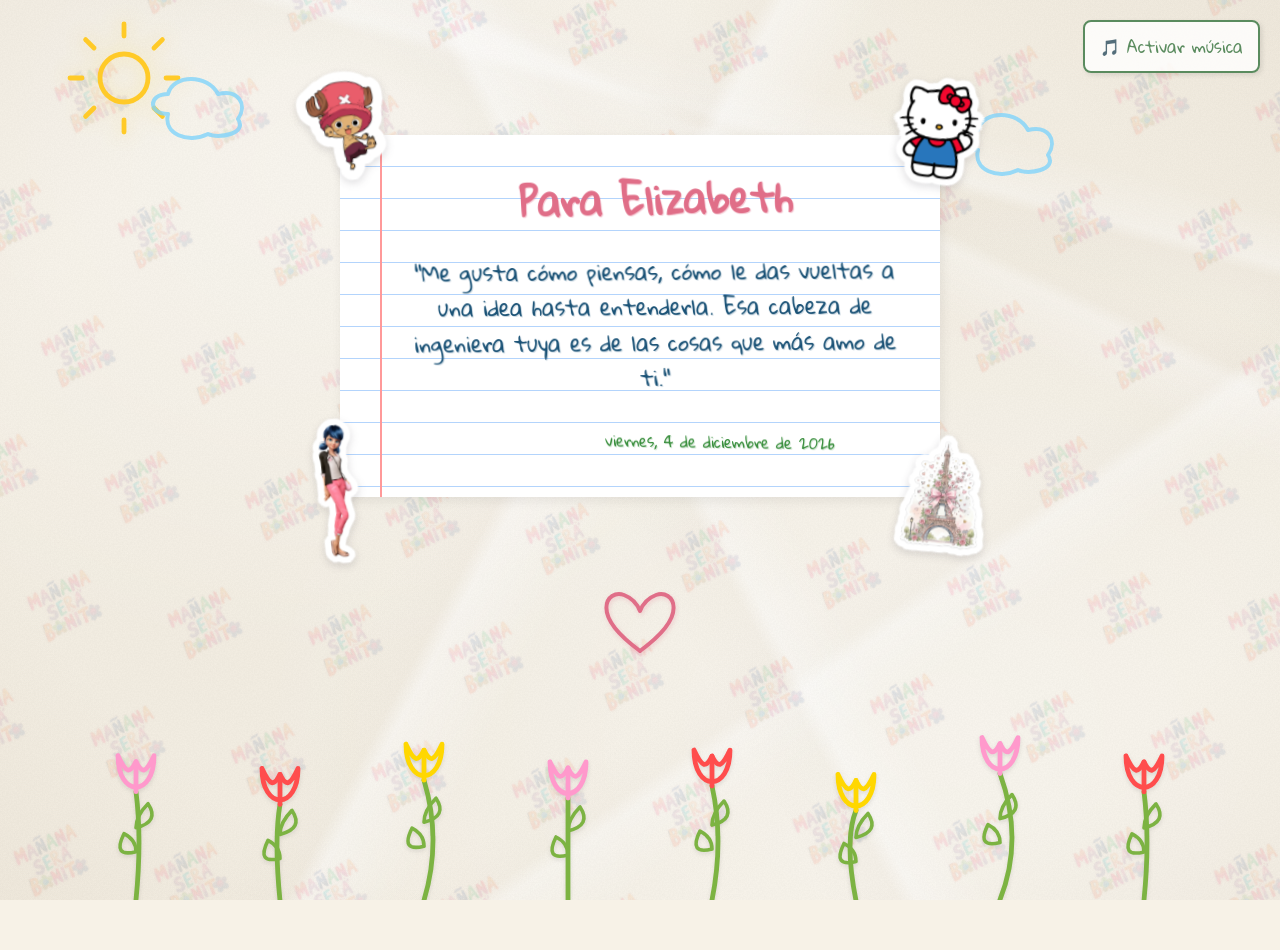
<file: index.html>
<!DOCTYPE html>
<html lang="es">
<head>
    <meta charset="UTF-8">
    <meta name="viewport" content="width=device-width, initial-scale=1.0, maximum-scale=1.0, user-scalable=no">
    <title>Para Elizabeth 💖</title>
    <link rel="preconnect" href="https://fonts.googleapis.com">
    <link rel="preconnect" href="https://fonts.gstatic.com" crossorigin>
    <link href="https://fonts.googleapis.com/css2?family=Caveat:wght@400;700&family=Gloria+Hallelujah&display=swap" rel="stylesheet">
    <link rel="stylesheet" href="style.css">
</head>
<body>
    <!-- Fondo decorativo: Textura de papel semi arrugado y patrón diagonal Mañana Será Bonito -->
    <div id="paper-texture-container" aria-hidden="true">
        <div class="wrinkled-paper-layer"></div>
        <svg class="paper-grain-layer" width="100%" height="100%" xmlns="http://www.w3.org/2000/svg">
            <filter id="paperGrain">
                <feTurbulence type="fractalNoise" baseFrequency="0.65" numOctaves="3" stitchTiles="stitch" />
                <feColorMatrix type="matrix" values="0 0 0 0 0  0 0 0 0 0  0 0 0 0 0  0 0 0 0.045 0" />
            </filter>
            <rect width="100%" height="100%" filter="url(#paperGrain)" />
        </svg>
        <svg class="msb-pattern-layer" width="100%" height="100%" xmlns="http://www.w3.org/2000/svg" xmlns:xlink="http://www.w3.org/1999/xlink">
            <defs>
                <pattern id="msbPattern" width="240" height="150" patternUnits="userSpaceOnUse" patternTransform="rotate(-25)">
                    <image href="Manana_sera_bonito.png" xlink:href="Manana_sera_bonito.png" x="10" y="10" width="115" height="63" preserveAspectRatio="xMidYMid meet" />
                    <image href="Manana_sera_bonito.png" xlink:href="Manana_sera_bonito.png" x="130" y="85" width="115" height="63" preserveAspectRatio="xMidYMid meet" />
                </pattern>
            </defs>
            <rect width="100%" height="100%" fill="url(#msbPattern)" />
        </svg>
    </div>
    <audio id="bg-music" loop>
        <source src="evangeline.mp3" type="audio/mpeg">
    </audio>

    <div id="music-control" class="music-btn">🎵 Activar música</div>

    <div id="sky-container">
        <svg id="sun-svg" viewBox="0 0 100 100" xmlns="http://www.w3.org/2000/svg">
            <circle class="crayon-stroke sun-core" cx="50" cy="50" r="20" fill="transparent" stroke="#FFCA28" stroke-width="4" stroke-dasharray="4 2"/>
            <path class="crayon-stroke sun-ray" d="M 50 15 L 50 5" stroke="#FFCA28" stroke-width="4" stroke-linecap="round"/>
            <path class="crayon-stroke sun-ray" d="M 50 85 L 50 95" stroke="#FFCA28" stroke-width="4" stroke-linecap="round"/>
            <path class="crayon-stroke sun-ray" d="M 15 50 L 5 50" stroke="#FFCA28" stroke-width="4" stroke-linecap="round"/>
            <path class="crayon-stroke sun-ray" d="M 85 50 L 95 50" stroke="#FFCA28" stroke-width="4" stroke-linecap="round"/>
            <path class="crayon-stroke sun-ray" d="M 25 25 L 18 18" stroke="#FFCA28" stroke-width="4" stroke-linecap="round"/>
            <path class="crayon-stroke sun-ray" d="M 75 75 L 82 82" stroke="#FFCA28" stroke-width="4" stroke-linecap="round"/>
            <path class="crayon-stroke sun-ray" d="M 25 75 L 18 82" stroke="#FFCA28" stroke-width="4" stroke-linecap="round"/>
            <path class="crayon-stroke sun-ray" d="M 75 25 L 82 18" stroke="#FFCA28" stroke-width="4" stroke-linecap="round"/>
        </svg>

        <svg class="cloud-svg" style="left: 10%; top: 15%;" viewBox="0 0 150 100" xmlns="http://www.w3.org/2000/svg">
            <path class="crayon-stroke cloud-path" d="M 40 60 C 20 60, 20 40, 40 40 C 45 20, 80 20, 90 40 C 110 35, 120 50, 110 65 C 120 80, 90 85, 80 80 C 60 90, 35 80, 40 60 Z" fill="transparent" stroke="#81D4FA" stroke-width="4" stroke-linecap="round" stroke-linejoin="round" stroke-dasharray="10 4"/>
        </svg>

        <svg class="cloud-svg" style="right: 15%; top: 25%; left: auto;" viewBox="0 0 150 100" xmlns="http://www.w3.org/2000/svg">
            <path class="crayon-stroke cloud-path" d="M 40 60 C 20 60, 20 40, 40 40 C 45 20, 80 20, 90 40 C 110 35, 120 50, 110 65 C 120 80, 90 85, 80 80 C 60 90, 35 80, 40 60 Z" fill="transparent" stroke="#81D4FA" stroke-width="4" stroke-linecap="round" stroke-linejoin="round" stroke-dasharray="8 3"/>
        </svg>
    </div>

    <div class="notebook-paper">
        <img class="character character-chopper" src="Chopper.png" alt="Chopper" aria-hidden="true">
        <img class="character character-kitty" src="Hello%20Kitty.png" alt="Hello Kitty" aria-hidden="true">
        <img class="character character-ladybug" src="Marinette.png" alt="Ladybug" aria-hidden="true">
        <img class="character character-eiffel" src="Torre_Eiffel.png" alt="Torre Eiffel" aria-hidden="true">
        <h1 id="main-title">Para Elizabeth</h1>
        <div class="quote-container">
            <p id="quote-text">Buscando tu mensaje de hoy...</p>
        </div>
        <div class="date" id="current-date"></div>
    </div>

    <svg id="heart-svg" viewBox="0 0 100 90" xmlns="http://www.w3.org/2000/svg" aria-hidden="true">
        <path class="crayon-stroke heart-path" d="M 50 80 C 20 58, 8 40, 8 26 C 8 12, 20 6, 30 10 C 38 13, 46 20, 50 30 C 54 20, 62 13, 70 10 C 80 6, 92 12, 92 26 C 92 40, 80 58, 50 80 Z" fill="transparent" stroke="#e06e88" stroke-width="5" stroke-linecap="round" stroke-linejoin="round"/>
    </svg>

    <div id="garden-container">

        <svg class="tulip-svg" viewBox="0 0 100 150" xmlns="http://www.w3.org/2000/svg" preserveAspectRatio="xMidYMax meet">
            <path class="crayon-stroke stem" d="M 50 150 Q 55 100 50 60" fill="transparent" stroke="#7CB342" stroke-width="4" stroke-linecap="round"/>
            <path class="crayon-stroke leaf" d="M 50 110.0 Q 30 115.0 40 95.0 Q 50 100.0 50 110.0" fill="transparent" stroke="#7CB342" stroke-width="3" stroke-linecap="round" stroke-linejoin="round"/>
            <path class="crayon-stroke leaf" d="M 50 90.0 Q 70 85.0 60 70.0 Q 50 80.0 50 90.0" fill="transparent" stroke="#7CB342" stroke-width="3" stroke-linecap="round" stroke-linejoin="round"/>
            <g class="tulip-flower" stroke="#ff99cc" stroke-width="4" stroke-linecap="round" stroke-linejoin="round" fill="transparent">
                <!-- Base / U-shape -->
                <path class="crayon-stroke petal" d="M 35 30 C 35 65, 65 65, 65 30 C 58 45, 55 45, 50 35 C 45 45, 42 45, 35 30 Z"/>
                <!-- Center spike -->
                <path class="crayon-stroke petal" d="M 50 60 L 50 35"/>
            </g>
        </svg>
        <svg class="tulip-svg" viewBox="0 0 100 150" xmlns="http://www.w3.org/2000/svg" preserveAspectRatio="xMidYMax meet">
            <path class="crayon-stroke stem" d="M 50 150 Q 45 100 50 70" fill="transparent" stroke="#7CB342" stroke-width="4" stroke-linecap="round"/>
            <path class="crayon-stroke leaf" d="M 50 115.0 Q 30 120.0 40 100.0 Q 50 105.0 50 115.0" fill="transparent" stroke="#7CB342" stroke-width="3" stroke-linecap="round" stroke-linejoin="round"/>
            <path class="crayon-stroke leaf" d="M 50 95.0 Q 70 90.0 60 75.0 Q 50 85.0 50 95.0" fill="transparent" stroke="#7CB342" stroke-width="3" stroke-linecap="round" stroke-linejoin="round"/>
            <g class="tulip-flower" stroke="#ff4d4d" stroke-width="4" stroke-linecap="round" stroke-linejoin="round" fill="transparent">
                <!-- Base / U-shape -->
                <path class="crayon-stroke petal" d="M 35 40 C 35 75, 65 75, 65 40 C 58 55, 55 55, 50 45 C 45 55, 42 55, 35 40 Z"/>
                <!-- Center spike -->
                <path class="crayon-stroke petal" d="M 50 70 L 50 45"/>
            </g>
        </svg>
        <svg class="tulip-svg" viewBox="0 0 100 150" xmlns="http://www.w3.org/2000/svg" preserveAspectRatio="xMidYMax meet">
            <path class="crayon-stroke stem" d="M 50 150 Q 65 100 50 50" fill="transparent" stroke="#7CB342" stroke-width="4" stroke-linecap="round"/>
            <path class="crayon-stroke leaf" d="M 50 105.0 Q 30 110.0 40 90.0 Q 50 95.0 50 105.0" fill="transparent" stroke="#7CB342" stroke-width="3" stroke-linecap="round" stroke-linejoin="round"/>
            <path class="crayon-stroke leaf" d="M 50 85.0 Q 70 80.0 60 65.0 Q 50 75.0 50 85.0" fill="transparent" stroke="#7CB342" stroke-width="3" stroke-linecap="round" stroke-linejoin="round"/>
            <g class="tulip-flower" stroke="#ffd700" stroke-width="4" stroke-linecap="round" stroke-linejoin="round" fill="transparent">
                <!-- Base / U-shape -->
                <path class="crayon-stroke petal" d="M 35 20 C 35 55, 65 55, 65 20 C 58 35, 55 35, 50 25 C 45 35, 42 35, 35 20 Z"/>
                <!-- Center spike -->
                <path class="crayon-stroke petal" d="M 50 50 L 50 25"/>
            </g>
        </svg>
        <svg class="tulip-svg" viewBox="0 0 100 150" xmlns="http://www.w3.org/2000/svg" preserveAspectRatio="xMidYMax meet">
            <path class="crayon-stroke stem" d="M 50 150 Q 50 100 50 65" fill="transparent" stroke="#7CB342" stroke-width="4" stroke-linecap="round"/>
            <path class="crayon-stroke leaf" d="M 50 112.5 Q 30 117.5 40 97.5 Q 50 102.5 50 112.5" fill="transparent" stroke="#7CB342" stroke-width="3" stroke-linecap="round" stroke-linejoin="round"/>
            <path class="crayon-stroke leaf" d="M 50 92.5 Q 70 87.5 60 72.5 Q 50 82.5 50 92.5" fill="transparent" stroke="#7CB342" stroke-width="3" stroke-linecap="round" stroke-linejoin="round"/>
            <g class="tulip-flower" stroke="#ff99cc" stroke-width="4" stroke-linecap="round" stroke-linejoin="round" fill="transparent">
                <!-- Base / U-shape -->
                <path class="crayon-stroke petal" d="M 35 35 C 35 70, 65 70, 65 35 C 58 50, 55 50, 50 40 C 45 50, 42 50, 35 35 Z"/>
                <!-- Center spike -->
                <path class="crayon-stroke petal" d="M 50 65 L 50 40"/>
            </g>
        </svg>
        <svg class="tulip-svg" viewBox="0 0 100 150" xmlns="http://www.w3.org/2000/svg" preserveAspectRatio="xMidYMax meet">
            <path class="crayon-stroke stem" d="M 50 150 Q 60 100 50 55" fill="transparent" stroke="#7CB342" stroke-width="4" stroke-linecap="round"/>
            <path class="crayon-stroke leaf" d="M 50 107.5 Q 30 112.5 40 92.5 Q 50 97.5 50 107.5" fill="transparent" stroke="#7CB342" stroke-width="3" stroke-linecap="round" stroke-linejoin="round"/>
            <path class="crayon-stroke leaf" d="M 50 87.5 Q 70 82.5 60 67.5 Q 50 77.5 50 87.5" fill="transparent" stroke="#7CB342" stroke-width="3" stroke-linecap="round" stroke-linejoin="round"/>
            <g class="tulip-flower" stroke="#ff4d4d" stroke-width="4" stroke-linecap="round" stroke-linejoin="round" fill="transparent">
                <!-- Base / U-shape -->
                <path class="crayon-stroke petal" d="M 35 25 C 35 60, 65 60, 65 25 C 58 40, 55 40, 50 30 C 45 40, 42 40, 35 25 Z"/>
                <!-- Center spike -->
                <path class="crayon-stroke petal" d="M 50 55 L 50 30"/>
            </g>
        </svg>
        <svg class="tulip-svg" viewBox="0 0 100 150" xmlns="http://www.w3.org/2000/svg" preserveAspectRatio="xMidYMax meet">
            <path class="crayon-stroke stem" d="M 50 150 Q 40 100 50 75" fill="transparent" stroke="#7CB342" stroke-width="4" stroke-linecap="round"/>
            <path class="crayon-stroke leaf" d="M 50 117.5 Q 30 122.5 40 102.5 Q 50 107.5 50 117.5" fill="transparent" stroke="#7CB342" stroke-width="3" stroke-linecap="round" stroke-linejoin="round"/>
            <path class="crayon-stroke leaf" d="M 50 97.5 Q 70 92.5 60 77.5 Q 50 87.5 50 97.5" fill="transparent" stroke="#7CB342" stroke-width="3" stroke-linecap="round" stroke-linejoin="round"/>
            <g class="tulip-flower" stroke="#ffd700" stroke-width="4" stroke-linecap="round" stroke-linejoin="round" fill="transparent">
                <!-- Base / U-shape -->
                <path class="crayon-stroke petal" d="M 35 45 C 35 80, 65 80, 65 45 C 58 60, 55 60, 50 50 C 45 60, 42 60, 35 45 Z"/>
                <!-- Center spike -->
                <path class="crayon-stroke petal" d="M 50 75 L 50 50"/>
            </g>
        </svg>
        <svg class="tulip-svg" viewBox="0 0 100 150" xmlns="http://www.w3.org/2000/svg" preserveAspectRatio="xMidYMax meet">
            <path class="crayon-stroke stem" d="M 50 150 Q 70 100 50 45" fill="transparent" stroke="#7CB342" stroke-width="4" stroke-linecap="round"/>
            <path class="crayon-stroke leaf" d="M 50 102.5 Q 30 107.5 40 87.5 Q 50 92.5 50 102.5" fill="transparent" stroke="#7CB342" stroke-width="3" stroke-linecap="round" stroke-linejoin="round"/>
            <path class="crayon-stroke leaf" d="M 50 82.5 Q 70 77.5 60 62.5 Q 50 72.5 50 82.5" fill="transparent" stroke="#7CB342" stroke-width="3" stroke-linecap="round" stroke-linejoin="round"/>
            <g class="tulip-flower" stroke="#ff99cc" stroke-width="4" stroke-linecap="round" stroke-linejoin="round" fill="transparent">
                <!-- Base / U-shape -->
                <path class="crayon-stroke petal" d="M 35 15 C 35 50, 65 50, 65 15 C 58 30, 55 30, 50 20 C 45 30, 42 30, 35 15 Z"/>
                <!-- Center spike -->
                <path class="crayon-stroke petal" d="M 50 45 L 50 20"/>
            </g>
        </svg>
        <svg class="tulip-svg" viewBox="0 0 100 150" xmlns="http://www.w3.org/2000/svg" preserveAspectRatio="xMidYMax meet">
            <path class="crayon-stroke stem" d="M 50 150 Q 55 100 50 60" fill="transparent" stroke="#7CB342" stroke-width="4" stroke-linecap="round"/>
            <path class="crayon-stroke leaf" d="M 50 110.0 Q 30 115.0 40 95.0 Q 50 100.0 50 110.0" fill="transparent" stroke="#7CB342" stroke-width="3" stroke-linecap="round" stroke-linejoin="round"/>
            <path class="crayon-stroke leaf" d="M 50 90.0 Q 70 85.0 60 70.0 Q 50 80.0 50 90.0" fill="transparent" stroke="#7CB342" stroke-width="3" stroke-linecap="round" stroke-linejoin="round"/>
            <g class="tulip-flower" stroke="#ff4d4d" stroke-width="4" stroke-linecap="round" stroke-linejoin="round" fill="transparent">
                <!-- Base / U-shape -->
                <path class="crayon-stroke petal" d="M 35 30 C 35 65, 65 65, 65 30 C 58 45, 55 45, 50 35 C 45 45, 42 45, 35 30 Z"/>
                <!-- Center spike -->
                <path class="crayon-stroke petal" d="M 50 60 L 50 35"/>
            </g>
        </svg>
    </div>
    <script src="script.js"></script>
</body>
</html>
</file>
<file: style.css>
/* =========================================
   VARIABLES GLOBALES
   ========================================= */
:root {
    --bg-color: #f7f2e7; /* Tono cálido de papel natural */
    --text-color: #333;
    --paper-line: #b3d4fc; /* Azul claro para lineas de cuaderno */
    --paper-margin: #ff9999; /* Rojo suave para el margen */
    --accent-color: #e06e88; /* Para título */
}

/* =========================================
   RESETEO BÁSICO
   ========================================= */
* {
    box-sizing: border-box;
    margin: 0;
    padding: 0;
}

html {
    overflow-x: hidden;
    width: 100%;
}

body {
    font-family: 'Gloria Hallelujah', 'Caveat', cursive, sans-serif;
    background-color: var(--bg-color);
    color: var(--text-color);
    display: flex;
    flex-direction: column;
    align-items: center;
    min-height: 100dvh;
    width: 100%;
    max-width: 100%;
    overflow-x: hidden;
    position: relative;
}

/* =========================================
   PERSONAJES COMO PEGATINAS (pegadas a la hoja)
   ========================================= */
.character {
    position: absolute;
    width: 92px;
    height: 92px;
    object-fit: contain;
    z-index: 20;
    /* Contorno blanco que sigue la silueta de la figura (tipo sticker recortado) */
    filter:
        drop-shadow(2px 0 0 #fff) drop-shadow(-2px 0 0 #fff)
        drop-shadow(0 2px 0 #fff) drop-shadow(0 -2px 0 #fff)
        drop-shadow(2px 2px 0 #fff) drop-shadow(-2px -2px 0 #fff)
        drop-shadow(2px -2px 0 #fff) drop-shadow(-2px 2px 0 #fff)
        drop-shadow(0 3px 4px rgba(48, 44, 53, 0.16));
    animation: characterFloat 6s ease-in-out infinite;
}

/* Esquina superior izquierda */
.character-chopper {
    top: -40px;
    left: -30px;
    transform: rotate(-8deg);
}

/* Esquina superior derecha */
.character-kitty {
    top: -36px;
    right: -30px;
    transform: rotate(7deg);
    animation-delay: -2s;
}

/* Esquina inferior izquierda (lejos de la fecha, que va a la derecha) */
/* Figura de cuerpo entero: caja mas alta para que no se vea pequena */
.character-ladybug {
    width: 78px;
    height: 128px;
    bottom: -56px;
    left: -28px;
    transform: rotate(-6deg);
    animation-delay: -4s;
}

/* Esquina inferior derecha: Torre Eiffel decorativa */
.character-eiffel, .character-luffy {
    width: 76px;
    height: 116px;
    bottom: -54px;
    right: -28px;
    transform: rotate(6deg);
    animation-delay: -3s;
}

@keyframes characterFloat {
    0%, 100% { margin-top: 0; }
    50% { margin-top: -5px; }
}

/* =========================================
   BOTÓN DE MÚSICA
   ========================================= */
.music-btn {
    position: fixed;
    top: 20px;
    right: 20px;
    background: rgba(255, 255, 255, 0.8);
    border: 2px solid #5a8b5e;
    border-radius: 8px;
    padding: 8px 15px;
    font-size: 1.2rem;
    cursor: pointer;
    z-index: 1000;
    transition: all 0.3s ease;
    box-shadow: 2px 2px 5px rgba(0,0,0,0.1);
    font-family: 'Gloria Hallelujah', 'Caveat', cursive;
    font-size: 1rem;
    color: #5a8b5e;
}
.music-btn:hover {
    background: #e8f5e9;
    transform: scale(1.05);
}

/* =========================================
   CIELO (SOL Y NUBES)
   ========================================= */
#sky-container {
    position: absolute;
    top: 0;
    left: 0;
    width: 100%;
    height: 40vh;
    pointer-events: none;
    z-index: 1;
}

#sun-svg {
    position: absolute;
    top: 5%;
    left: 5%;
    width: 120px;
    height: 120px;
    filter: drop-shadow(0 0 10px rgba(255, 202, 40, 0.4));
}

.cloud-svg {
    position: absolute;
    width: 150px;
    height: 100px;
    opacity: 0.8;
}

/* Animación de nubes flotando */
@keyframes floatCloud {
    0% { transform: translateX(0); }
    50% { transform: translateX(20px); }
    100% { transform: translateX(0); }
}
.cloud-svg:nth-child(2) { animation: floatCloud 20s ease-in-out infinite; }
.cloud-svg:nth-child(3) { animation: floatCloud 25s ease-in-out infinite reverse; }

/* Animación del sol girando lentamente */
@keyframes rotateSun {
    0% { transform: rotate(0deg); }
    100% { transform: rotate(360deg); }
}
#sun-svg { animation: rotateSun 60s linear infinite; }


/* =========================================
   CONTENEDOR DEL MENSAJE (HOJA DE CUADERNO)
   ========================================= */
.notebook-paper {
    background-color: #fff;
    width: 90%;
    max-width: 600px;
    margin-top: 15vh;
    margin-bottom: 30vh; /* Aumentado para que no se superponga con los tulipanes que subiremos */
    padding: 40px 30px 40px 60px;
    border-radius: 5px;
    box-shadow: 2px 4px 12px rgba(0, 0, 0, 0.07);
    position: relative;
    z-index: 10;
    text-align: center;

    background-image: repeating-linear-gradient(
        transparent,
        transparent 31px,
        var(--paper-line) 31px,
        var(--paper-line) 32px
    );
    line-height: 32px;
}

.notebook-paper::before {
    content: '';
    position: absolute;
    top: 0;
    bottom: 0;
    left: 40px;
    width: 2px;
    background-color: var(--paper-margin);
    z-index: -1;
}

/* Estilo del título */
#main-title {
    color: var(--accent-color);
    font-size: 2.4rem;
    margin-bottom: 24px;
    line-height: 1.3;
    /* Estilo crayola: trazo de crayon hecho a mano */
    transform: rotate(-1.2deg);
    text-shadow: 1px 1px 0 rgba(224, 110, 136, 0.3);
}

.quote-container {
    margin: 20px 0;
    min-height: 100px;
    display: flex;
    align-items: center;
    justify-content: center;
}

#quote-text {
    font-size: 1.3rem;
    line-height: 1.7;
    color: #1a5276;
    padding-top: 5px;
    /* Estilo crayola: trazo irregular, como copiado a mano */
    transform: rotate(-0.4deg);
    text-shadow: 0.5px 0.5px 0 rgba(26, 82, 118, 0.2);
    word-break: break-word;
    overflow-wrap: anywhere;
}

.date {
    margin-top: 30px;
    font-size: 0.95rem;
    color: #388e3c;
    text-align: right;
    padding-right: 75px; /* Espacio para que la Torre Eiffel no tape la fecha */
    position: relative;
    z-index: 25;
    /* Estilo crayola a mano */
    transform: rotate(0.8deg);
    text-shadow: 0.5px 0.5px 0 rgba(56, 142, 60, 0.2);
}

/* =========================================
   CORAZÓN ESTILO CRAYÓN (bajo la hoja)
   ========================================= */
#heart-svg {
    display: block;
    width: 80px;
    height: 72px;
    margin: -20vh auto 0;
    position: relative;
    z-index: 11;
    filter: drop-shadow(1px 2px 2px rgba(224, 110, 136, 0.25));
    animation: heartBeat 1.8s ease-in-out infinite;
}

.heart-path {
    stroke-dasharray: 400;
    stroke-dashoffset: 400;
    animation: drawLine 2.5s ease forwards 3.5s;
}

@keyframes heartBeat {
    0%, 100% { transform: scale(1); }
    15% { transform: scale(1.12); }
    30% { transform: scale(1); }
    45% { transform: scale(1.08); }
}

/* =========================================
   JARDÍN DE TULIPANES (FONDO)
   ========================================= */
#garden-container {
    position: absolute;
    bottom: 0;
    width: 100%;
    height: 35vh; /* Aumentado para que sean más altos */
    display: flex;
    justify-content: space-around;
    align-items: flex-end;
    pointer-events: none;
    z-index: 5;
    padding: 0 5%;
}

.tulip-svg {
    width: 12%;
    max-width: 120px;
    min-width: 54px;
    height: 100%;
    filter: drop-shadow(0px 2px 2px rgba(0,0,0,0.1));
    transform-origin: bottom center;
}

/* Alturas escalonadas para un efecto de jardin natural */
.tulip-svg:nth-child(1) { height: 78%; }
.tulip-svg:nth-child(2) { height: 96%; }
.tulip-svg:nth-child(3) { height: 68%; }
.tulip-svg:nth-child(4) { height: 100%; }
.tulip-svg:nth-child(5) { height: 74%; }
.tulip-svg:nth-child(6) { height: 90%; }
.tulip-svg:nth-child(7) { height: 64%; }
.tulip-svg:nth-child(8) { height: 86%; }

/* =========================================
   EFECTOS ESTILO CRAYÓN / DIBUJO ANIMADO
   ========================================= */
.crayon-stroke {
    stroke-linecap: round;
    stroke-linejoin: round;
}

/* =========================================
   ANIMACIONES SVG (Se dibujan poco a poco)
   ========================================= */
.sun-core, .sun-ray, .cloud-path, .stem, .leaf, .petal {
    stroke-dasharray: 1000;
    stroke-dashoffset: 1000;
    animation: drawLine 3s ease forwards;
}

.sun-core { animation-delay: 0.5s; }
.sun-ray { animation-delay: 1s; }
.cloud-path { animation-delay: 1.5s; }
.stem { animation-delay: 2s; }
.leaf { animation-delay: 2.5s; }
.petal { animation-delay: 3s; }

@keyframes drawLine {
    to {
        stroke-dashoffset: 0;
    }
}

@keyframes sway {
    0% { transform: rotate(0deg); }
    50% { transform: rotate(3deg); }
    100% { transform: rotate(0deg); }
}
.tulip-svg {
    transform-origin: bottom center;
    animation: sway 5s ease-in-out infinite;
}
.tulip-svg:nth-child(even) {
    animation-duration: 6s;
    animation-delay: 1s;
}


/* =========================================
   FONDO: PAPEL SEMI ARRUGADO Y PATRÓN MSB
   ========================================= */
#paper-texture-container {
    position: fixed;
    top: 0;
    left: 0;
    width: 100vw;
    height: 100vh;
    pointer-events: none;
    z-index: 0;
    overflow: hidden;
}

/* Arrugas, pliegues e iluminación suave de papel semi arrugado */
.wrinkled-paper-layer {
    position: absolute;
    inset: 0;
    width: 100%;
    height: 100%;
    background-color: var(--bg-color);
    background-image:
        /* Pliegues principales en ángulo diagonal con luz y sombra suave */
        linear-gradient(118deg, transparent 40%, rgba(130, 105, 80, 0.02) 44%, rgba(255, 255, 255, 0.45) 45%, transparent 50%),
        linear-gradient(62deg, transparent 47%, rgba(130, 105, 80, 0.018) 51%, rgba(255, 255, 255, 0.4) 52%, transparent 56%),
        linear-gradient(145deg, transparent 64%, rgba(130, 105, 80, 0.015) 67%, rgba(255, 255, 255, 0.35) 68%, transparent 72%),
        linear-gradient(205deg, transparent 24%, rgba(130, 105, 80, 0.015) 28%, rgba(255, 255, 255, 0.3) 29%, transparent 33%),
        linear-gradient(15deg, transparent 71%, rgba(130, 105, 80, 0.015) 75%, rgba(255, 255, 255, 0.35) 76%, transparent 80%),
        /* Relieve y volumen abollado suave */
        radial-gradient(ellipse at 28% 22%, rgba(255, 255, 255, 0.4) 0%, transparent 45%),
        radial-gradient(ellipse at 72% 78%, rgba(255, 255, 255, 0.35) 0%, transparent 50%),
        radial-gradient(ellipse at 82% 28%, rgba(100, 75, 50, 0.018) 0%, transparent 45%),
        radial-gradient(ellipse at 18% 72%, rgba(100, 75, 50, 0.02) 0%, transparent 45%),
        /* Viñeta sutil de contorno */
        radial-gradient(ellipse at center, transparent 65%, rgba(160, 130, 95, 0.08) 100%);
    background-size: 100% 100%;
}

/* Grano y fibra natural de papel */
.paper-grain-layer {
    position: absolute;
    inset: 0;
    width: 100%;
    height: 100%;
    opacity: 0.75;
    mix-blend-mode: multiply;
    pointer-events: none;
}

/* Patrón repetido diagonal de Mañana Será Bonito a baja opacidad */
.msb-pattern-layer {
    position: absolute;
    inset: 0;
    width: 100%;
    height: 100%;
    opacity: 0.12; /* Baja opacidad suave como marca de agua */
    mix-blend-mode: multiply;
    pointer-events: none;
}

/* =========================================
   MEDIA QUERIES (RESPONSIVE)
   ========================================= */
@media (max-width: 768px) {
    #main-title {
        font-size: 2.2rem;
    }
    #quote-text {
        font-size: 1.4rem;
        line-height: 32px;
    }
    .notebook-paper {
        margin-top: 17vh;
        margin-bottom: 25vh;
        width: 95%;
        padding: 30px 20px 30px 50px;
    }
    .notebook-paper::before {
        left: 30px;
    }

    #sun-svg {
        width: 80px;
        height: 80px;
        left: -10px;
        top: 0;
    }

    .cloud-svg {
        width: 100px;
        height: 70px;
    }

    .tulip-svg {
        width: 15%;
    }

    #heart-svg {
        width: 64px;
        height: 58px;
        margin-top: -17vh;
    }

    /* Personajes mas pequenos en movil, en las esquinas de la hoja */
    .character {
        width: 66px;
        height: 66px;
    }

    .character-chopper {
        top: -24px;
        left: -14px;
    }

    .character-kitty {
        top: -22px;
        right: -14px;
    }

    .character-ladybug {
        width: 58px;
        height: 96px;
        bottom: -40px;
        left: -16px;
        right: auto;
    }

    .character-eiffel, .character-luffy {
        width: 58px;
        height: 88px;
        bottom: -40px;
        right: -16px;
    }

    .date {
        padding-right: 55px;
    }
}

/* =========================================
   EFECTO ESPACIAL / PARALLAX (estilo fondos de iPhone)
   --tx y --ty van de -1 a 1 y se actualizan desde script.js
   con el giroscopio (celular) o el mouse (computador).
   Se usa la propiedad `translate` para no pisar los `transform`
   y animaciones que ya tienen los elementos.
   ========================================= */
:root {
    --tx: 0;
    --ty: 0;
}

/* Capa más lejana: el fondo se agranda un poco para que no se vean bordes al moverse */
#paper-texture-container {
    top: -50px;
    left: -50px;
    width: calc(100vw + 100px);
    height: calc(100vh + 100px);
    translate: calc(var(--tx) * -14px) calc(var(--ty) * -14px);
    will-change: translate;
}

.msb-pattern-layer {
    translate: calc(var(--tx) * -16px) calc(var(--ty) * -16px);
}

/* Cielo: profundidad media-lejana */
#sky-container {
    translate: calc(var(--tx) * -8px) calc(var(--ty) * -8px);
}

/* Hoja: se inclina en 3D como una tarjeta flotando */
body {
    perspective: 1000px;
}

.notebook-paper {
    transform-style: preserve-3d;
    transform: rotateY(calc(var(--tx) * 6deg)) rotateX(calc(var(--ty) * -6deg));
    translate: calc(var(--tx) * 6px) calc(var(--ty) * 6px);
    will-change: transform;
}

/* Personajes: "salen" de la hoja hacia la pantalla */
.character {
    translate: calc(var(--tx) * 10px) calc(var(--ty) * 10px) 45px;
}

/* Corazón y tulipanes: las capas más cercanas, se mueven más */
#heart-svg {
    translate: calc(var(--tx) * 14px) calc(var(--ty) * 14px);
}

#garden-container {
    translate: calc(var(--tx) * 22px) calc(var(--ty) * 10px);
}

@media (prefers-reduced-motion: reduce) {
    #paper-texture-container,
    .msb-pattern-layer,
    #sky-container,
    .notebook-paper,
    .character,
    #heart-svg,
    #garden-container {
        translate: none;
    }
    .notebook-paper {
        transform: none;
    }
}
</file>
